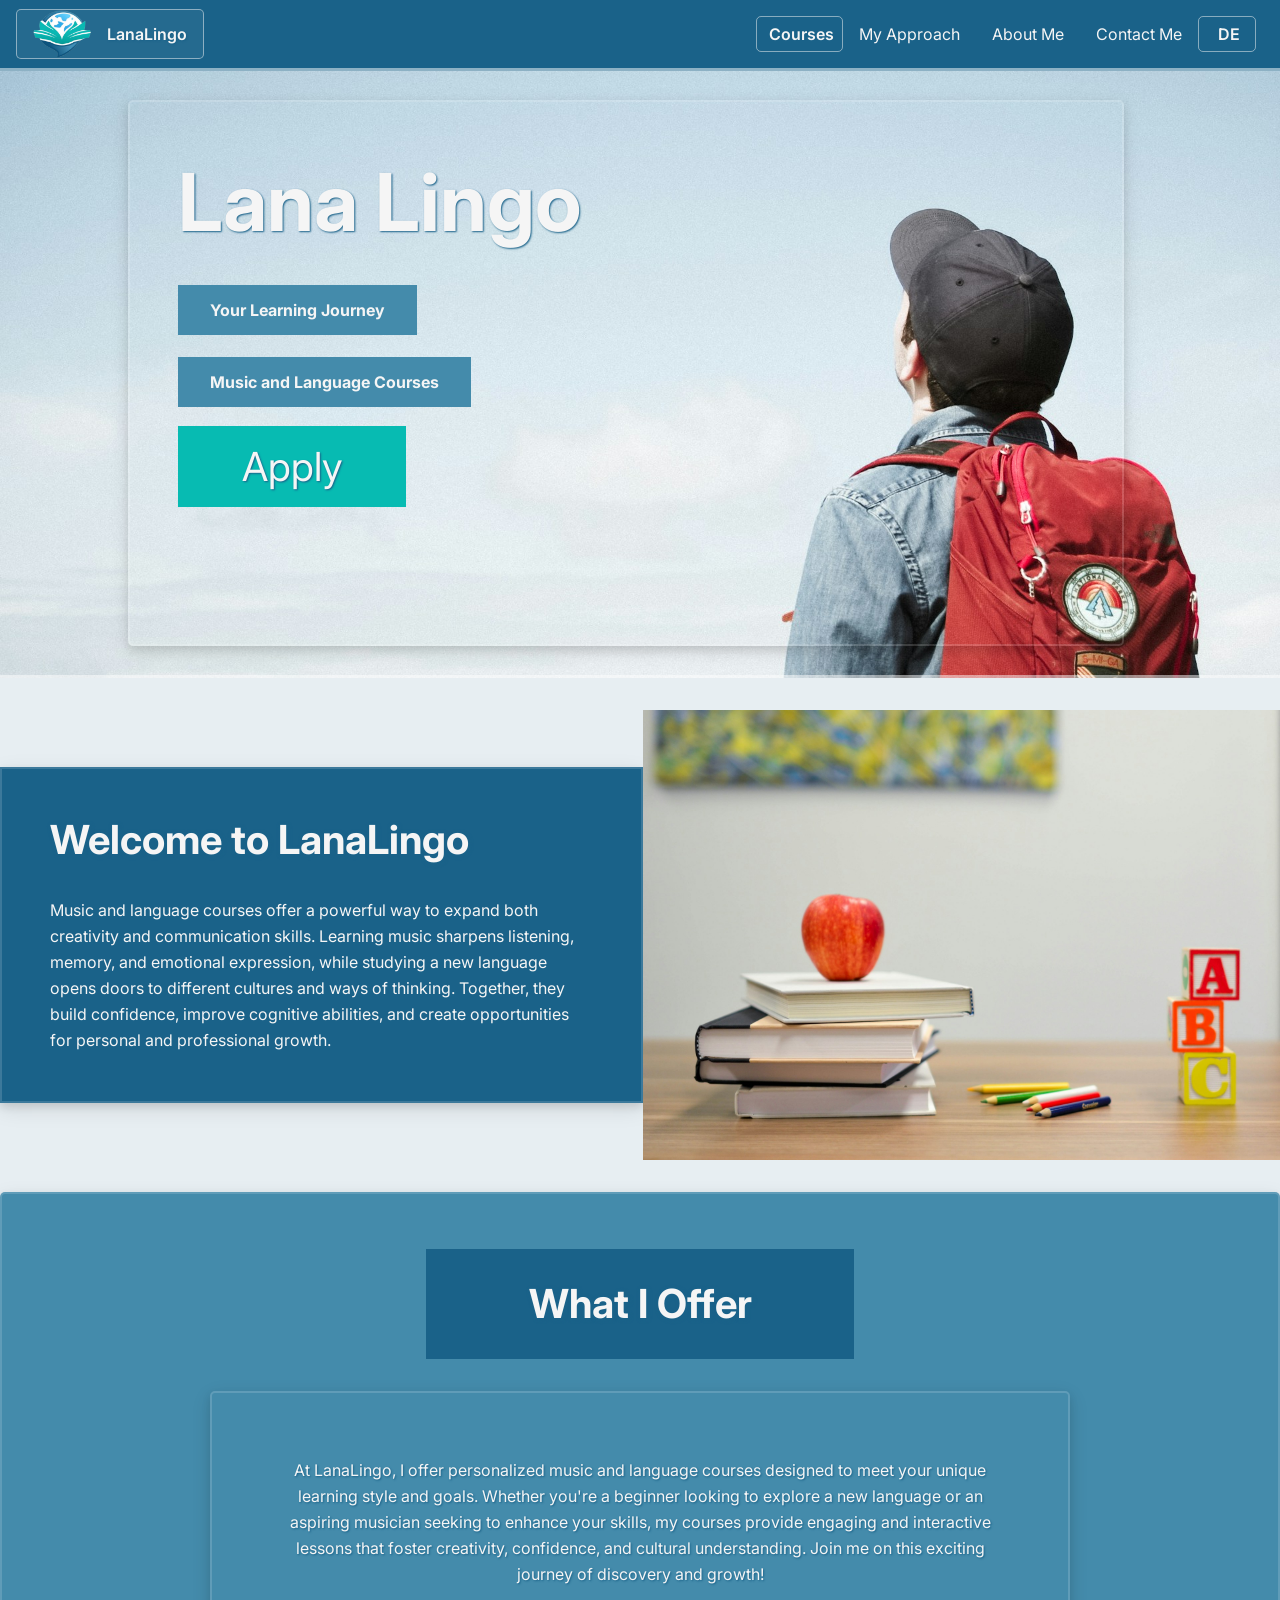
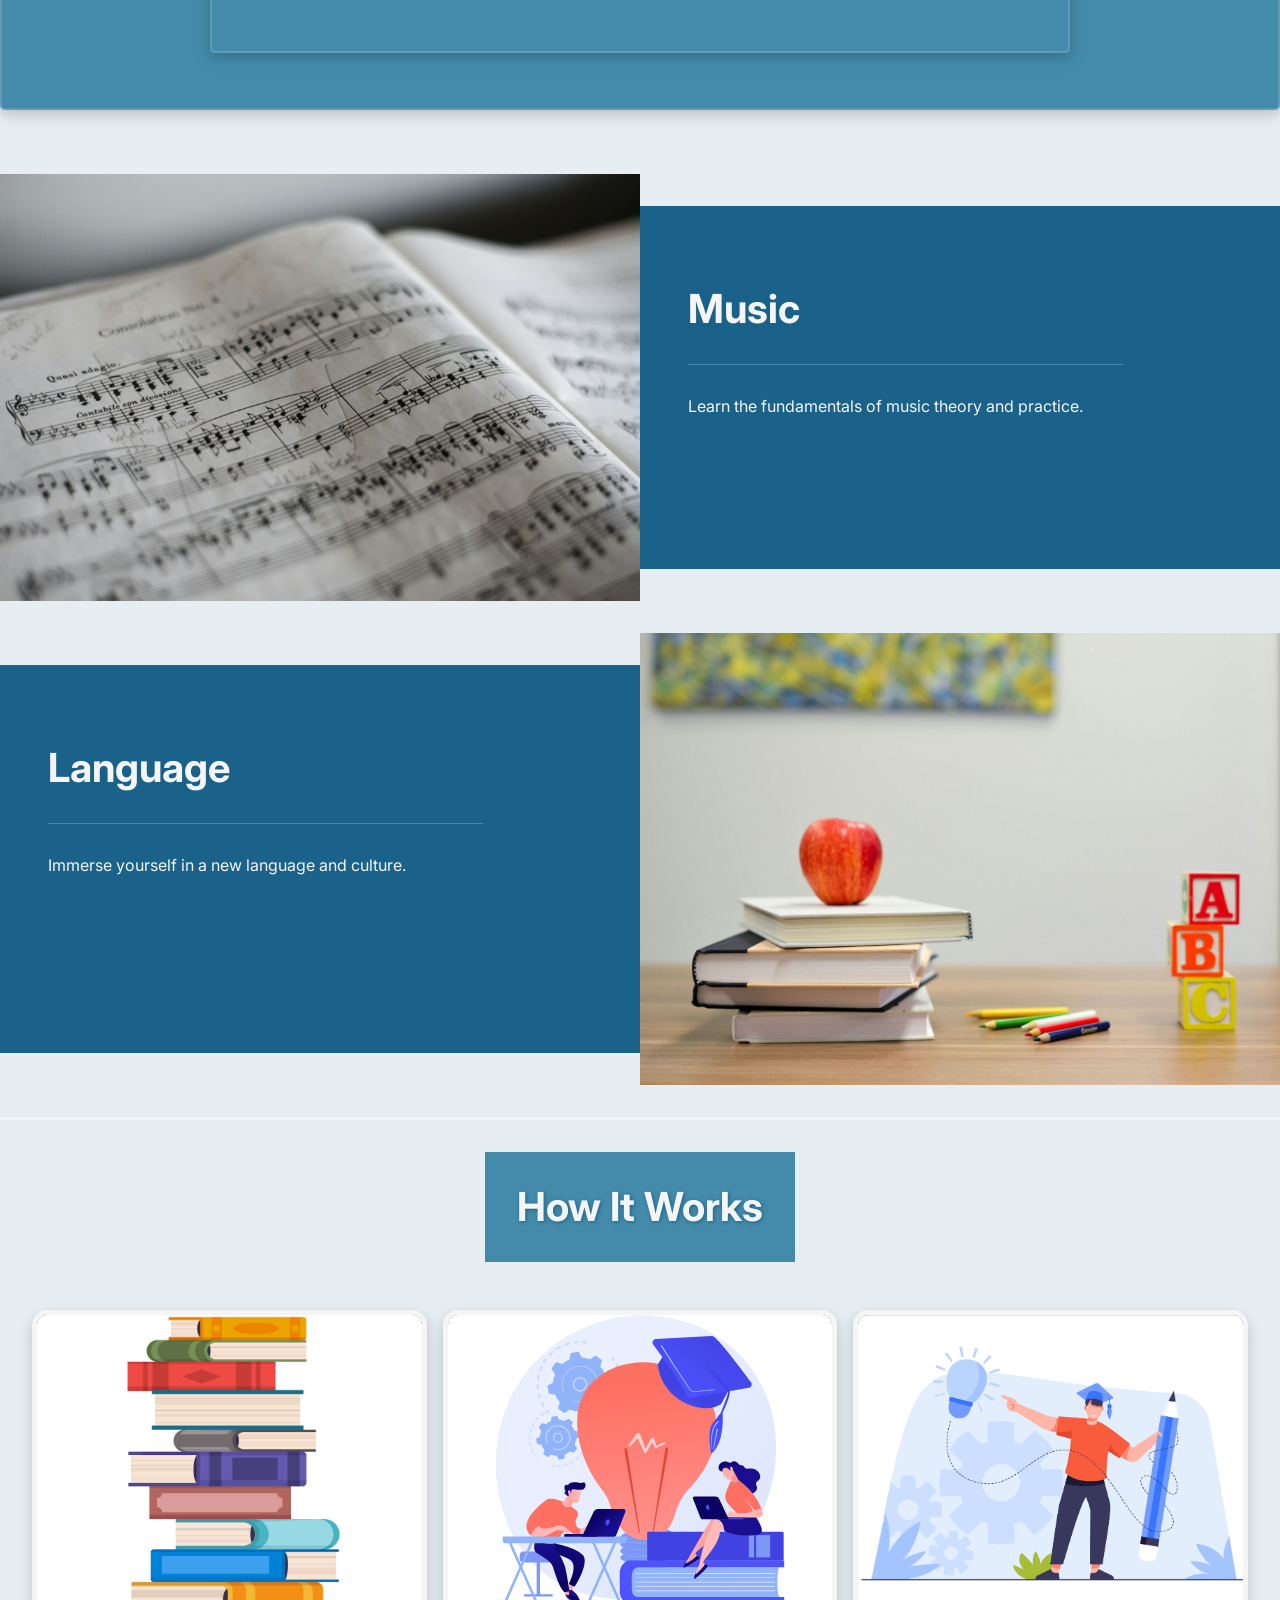
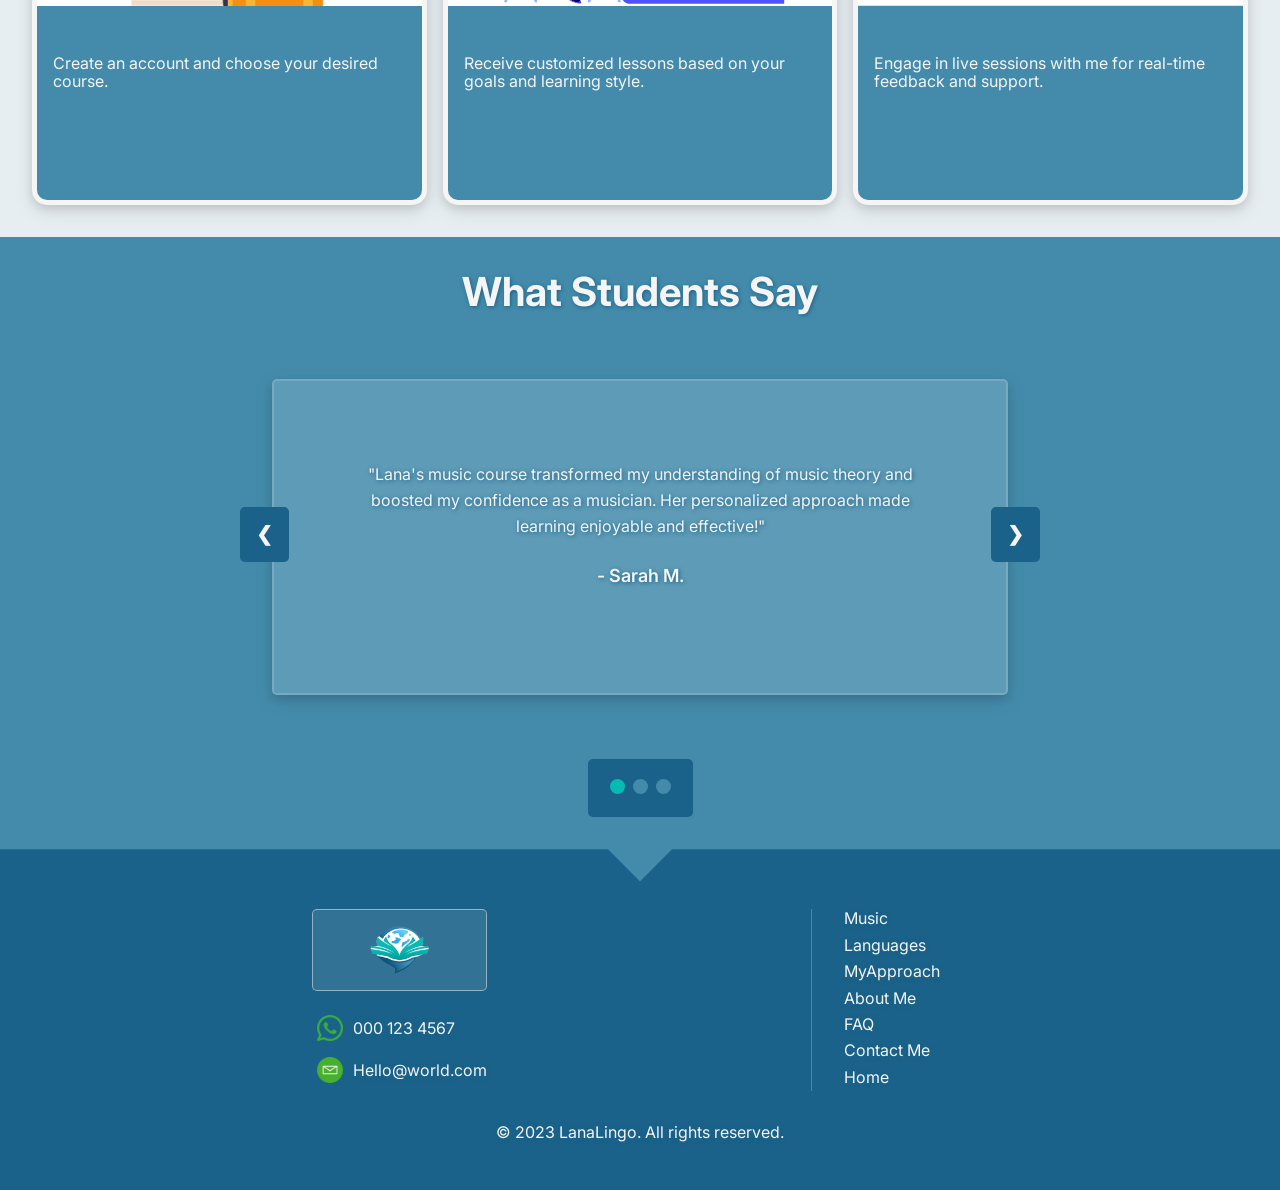
<file: index.html>
<!doctype html>
<html lang="en">
  <head>
    <meta charset="UTF-8" />
    <meta name="viewport" content="width=device-width, initial-scale=1.0" />
    <link rel="stylesheet" href="styles/mainCss.css" />
    <link rel="stylesheet" href="styles/normalize.css" />
    <link rel="preconnect" href="https://fonts.googleapis.com" />
    <link rel="preconnect" href="https://fonts.gstatic.com" crossorigin />
    <link
      href="https://fonts.googleapis.com/css2?family=Inter:ital,opsz,wght@0,14..32,100..900;1,14..32,100..900&display=swap"
      rel="stylesheet"
    />
    <title>LanaLingo</title>
  </head>
  <body>
    <div class="header">
      <div class="topNavBar">
        <div class="topNavBar__logoDiv">
          <img src="assets/LanaLingo_noBack2.png" alt="" />
          <a href="index.html">LanaLingo</a>
        </div>
        <div class="topNavBar-wrapper">
          <img src="assets/menu_icon.png" alt="" />
          <div class="topNavBar__aDiv">
            <div class="dropDown">
              <p id="topNav_courses">Courses</p>
              <div class="dropDown__items">
                <a id="topNav__coursesLanguage" href="language.html"
                  >Language</a
                >
                <a id="topNav__coursesMusic" href="music.html">Music</a>
              </div>
            </div>
            <a id="topNav__myApproach" href="myApproach.html">My Approach</a>
            <a id="topNav__aboutMe" href="aboutMe.html">About Me</a>
            <a id="topNav__FAQ" href="faq.html">FAQ</a>
            <a id="topNav__contactMe" href="contactMe.html">Contact Me</a>
            <div class="dropDown">
              <p id="currentLangName">ENG</p>
              <div class="dropDown__items">
                <button class="otherLangName">RU</button>
                <button class="otherLangName">LV</button>
                <button class="otherLangName">DE</button>
              </div>
            </div>
          </div>
        </div>
      </div>
      <div class="hero">
        <div class="cardBackground">
          <h1>Lana Lingo</h1>
          <div class="hero__h4Container">
            <h4 id="hero__h4One">Your Learning Journey</h4>
            <h4 id="hero__h4Two">Music and Language Courses</h4>
          </div>
          <a id="hero__apply" class="hero__apply" href="">Apply</a>
        </div>
      </div>
    </div>
    <div class="introduction section">
      <div class="introduction__textDiv cardBackground">
        <h2 id="introduction__h2">Welcome to LanaLingo</h2>
        <p id="introduction__p">
          Music and language courses offer a powerful way to expand both
          creativity and communication skills. Learning music sharpens
          listening, memory, and emotional expression, while studying a new
          language opens doors to different cultures and ways of thinking.
          Together, they build confidence, improve cognitive abilities, and
          create opportunities for personal and professional growth.
        </p>
      </div>
      <img src="assets/langs.jpg" alt="" />
    </div>

    <div class="offer cardBackground">
      <h2 id="offer__h2">What I Offer</h2>
      <p id="offer__p" class="cardBackground">
        At LanaLingo, I offer personalized music and language courses designed
        to meet your unique learning style and goals. Whether you're a beginner
        looking to explore a new language or an aspiring musician seeking to
        enhance your skills, my courses provide engaging and interactive lessons
        that foster creativity, confidence, and cultural understanding. Join me
        on this exciting journey of discovery and growth!
      </p>
    </div>

    <div class="musicLangCards">
      <div class="mlCards__div cardOne">
        <img src="assets/musicNotes.jpg" alt="" />
        <div class="card cardBackgroundColor">
          <h2 id="mlCards__musicH2">Music</h2>
          <p id="mlCards__musicP" class="">
            Learn the fundamentals of music theory and practice.
          </p>
        </div>
      </div>
      <div class="mlCards__div">
        <div class="card cardBackgroundColor">
          <h2 id="mlCards__languageH2">Language</h2>
          <p id="mlCards__languageP" class="">
            Immerse yourself in a new language and culture.
          </p>
        </div>
        <img src="assets/langs.jpg" alt="" />
      </div>
    </div>

    <div class="steps">
      <h2 id="steps__h2">How It Works</h2>
      <div>
        <div class="steps__cards card cardBackground">
          <img src="assets/books_small.jpg" alt="" />
          <p id="steps__cardOneP">
            Create an account and choose your desired course.
          </p>
        </div>
        <div class="steps__cards card cardBackground">
          <img src="assets/books_small1.svg" alt="" />
          <p id="steps__cardTwoP">
            Receive customized lessons based on your goals and learning style.
          </p>
        </div>
        <div class="steps__cards card cardBackground">
          <img src="assets/books_small2.jpg" alt="" />
          <p id="steps__cardThreeP">
            Engage in live sessions with me for real-time feedback and support.
          </p>
        </div>
      </div>
    </div>
    <div class="testimonials backgroundPolygonBottom">
      <h2 id="testimonial__h2">What Students Say</h2>
      <div class="slides-container">
        <div class="testimonial card cardBackground slide">
          <p>
            "Lana's music course transformed my understanding of music theory
            and boosted my confidence as a musician. Her personalized approach
            made learning enjoyable and effective!"
          </p>
          <h4>- Sarah M.</h4>
        </div>
        <div class="testimonial card cardBackground slide">
          <p>
            "The language course with Lana was amazing! I not only learned a new
            language but also gained insights into the culture. Lana's teaching
            style is engaging and supportive."
          </p>
          <h4>- John D.</h4>
        </div>

        <div class="testimonial card cardBackground slide">
          <p>
            "Lorem ipsum dolor sit amet consectetur adipisicing elit. Libero
            recusandae, eveniet, vel facere voluptas optio delectus culpa minima
            ipsa fugiat ipsam sed consectetur et distinctio.""
          </p>
          <h4>- Smith S.</h4>
        </div>

        <a class="prev" onclick="plusSlides(-1)">❮</a>
        <a class="next" onclick="plusSlides(1)">❯</a>
      </div>
      <div class="dot-container">
        <span class="dot" onclick="currentSlide(1)"></span>
        <span class="dot" onclick="currentSlide(2)"></span>
        <span class="dot" onclick="currentSlide(3)"></span>
      </div>
    </div>
    <footer class="footer">
      <div class="footer__navContainer">
        <div>
          <div class="footer__logo">
            <img src="assets/LanaLingo_noBack2.png" alt="" />
          </div>
          <div class="footer__NumEmailContainer">
            <img src="assets/whatsapp-2.png" alt="" />
            <p>000 123 4567</p>
          </div>
          <div class="footer__NumEmailContainer">
            <img src="assets/circle_14026494.png" alt="" />
            <p>Hello@world.com</p>
          </div>
        </div>
        <div class="footer__links">
          <a href="music.html">Music</a>
          <a href="language.html">Languages</a>
          <a href="myApproach.html">MyApproach</a>
          <a href="aboutMe.html">About Me</a>
          <a href="faq.html">FAQ</a>
          <a href="contactMe.html">Contact Me</a
          ><a id="footer__home" href="#">Home</a>
        </div>
      </div>
      <p>&copy; 2023 LanaLingo. All rights reserved.</p>
    </footer>
    <script src="scripts/testimonial.js"></script>
    <script src="scripts/basePush.js"></script>
    <script src="scripts/indexPush.js"></script>
    <script src="scripts/initialScript.js"></script>
  </body>
</html>
</file>
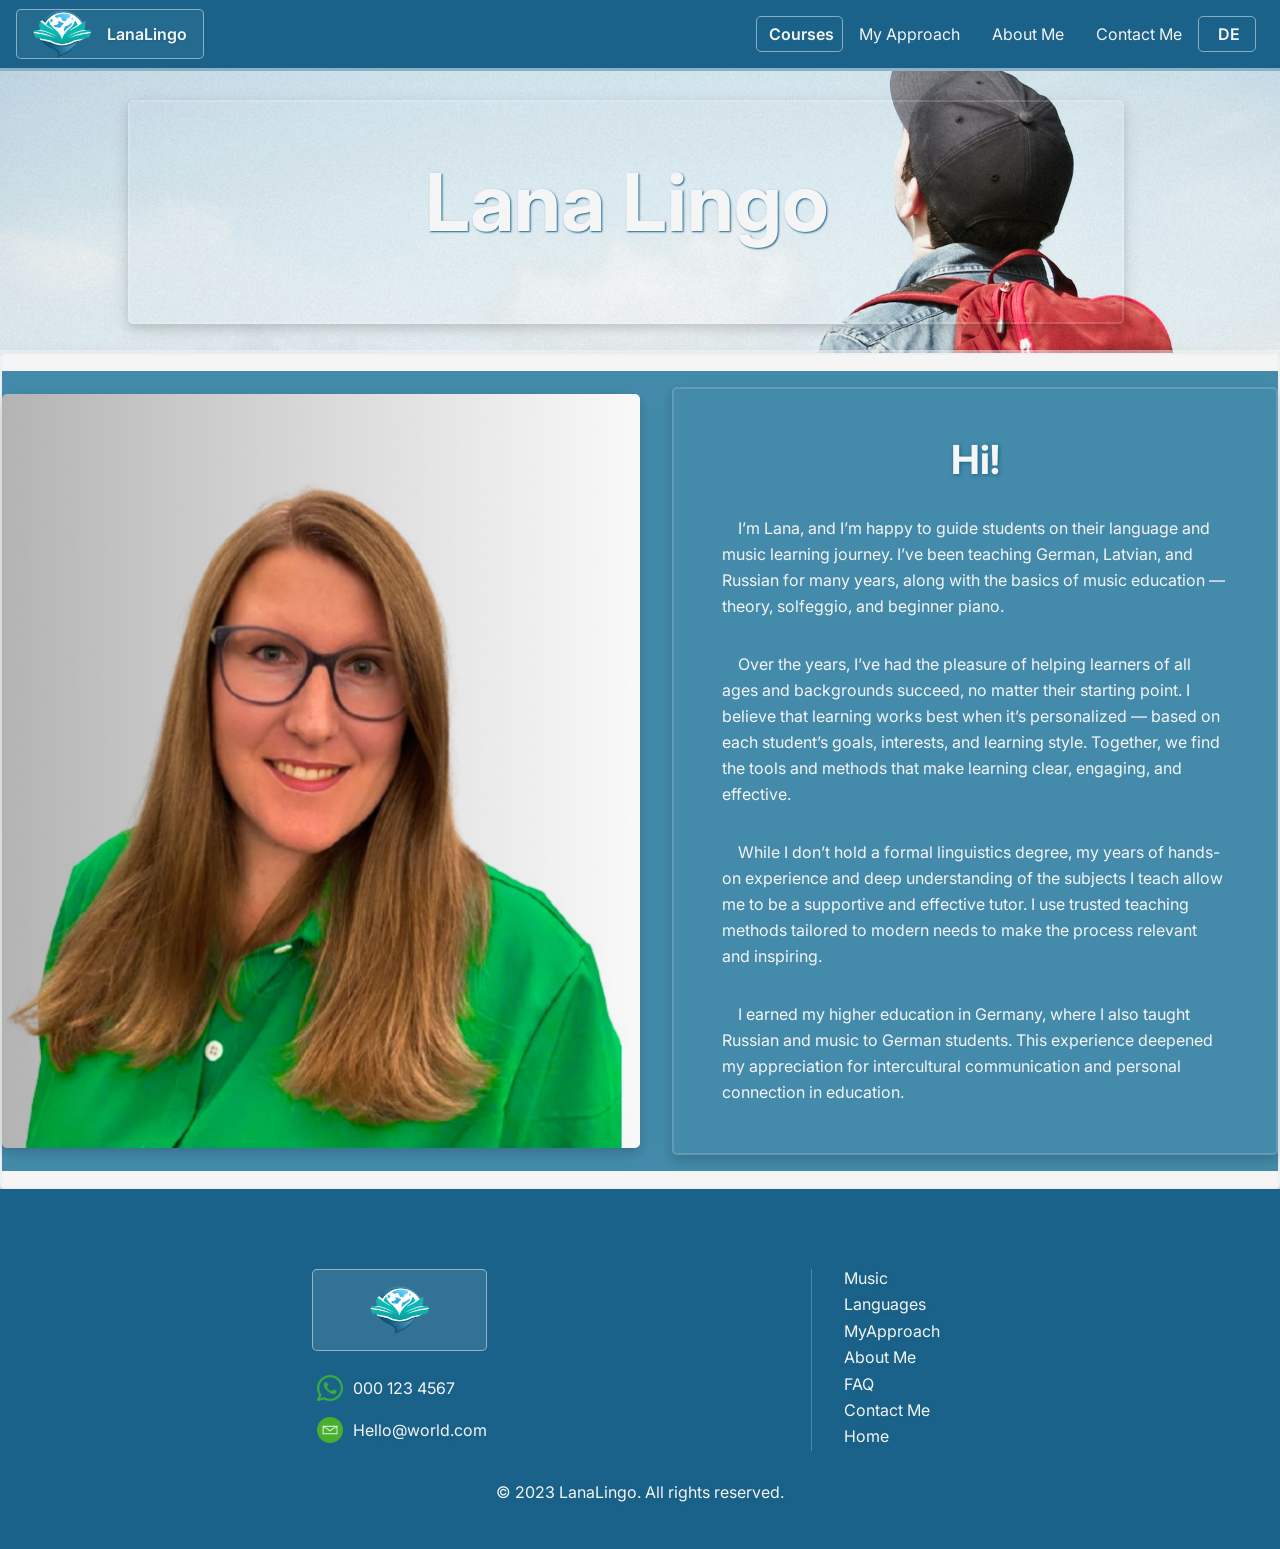
<file: aboutMe.html>
<!doctype html>
<html lang="en">
  <head>
    <meta charset="UTF-8" />
    <meta name="viewport" content="width=device-width, initial-scale=1.0" />
    <link rel="stylesheet" href="styles/mainCss.css" />
    <link rel="stylesheet" href="styles/normalize.css" />
    <link rel="preconnect" href="https://fonts.googleapis.com" />
    <link rel="preconnect" href="https://fonts.gstatic.com" crossorigin />
    <link rel="stylesheet" href="styles/otherCss.css" />
    <link
      href="https://fonts.googleapis.com/css2?family=Inter:ital,opsz,wght@0,14..32,100..900;1,14..32,100..900&display=swap"
      rel="stylesheet"
    />
    <title>LanaLingo</title>
  </head>
  <body>
    <div class="header">
      <div class="topNavBar">
        <div class="topNavBar__logoDiv">
          <img src="assets/LanaLingo_noBack2.png" alt="" />
          <a href="index.html">LanaLingo</a>
        </div>
        <div class="topNavBar-wrapper">
          <img src="assets/menu_icon.png" alt="" />
          <div class="topNavBar__aDiv">
            <div class="dropDown">
              <p id="topNav_courses">Courses</p>
              <div class="dropDown__items">
                <a id="topNav__coursesLanguage" href="language.html"
                  >Languages</a
                >
                <a id="topNav__coursesMusic" href="music.html">Music</a>
              </div>
            </div>
            <a id="topNav__myApproach" href="myApproach.html">My Approach</a>
            <a id="topNav__aboutMe" href="aboutMe.html">About Me</a>
            <a id="topNav__FAQ" href="faq.html">FAQ</a>
            <a id="topNav__contactMe" href="contactMe.html">Contact Me</a>
            <div class="dropDown">
              <p id="currentLangName">ENG</p>
              <div class="dropDown__items">
                <button class="otherLangName">RU</button>
                <button class="otherLangName">LV</button>
                <button class="otherLangName">DE</button>
              </div>
            </div>
          </div>
        </div>
      </div>
      <div class="hero">
        <div class="cardBackground">
          <h1>Lana Lingo</h1>
          <div class="hero__h4Container">
            <h4 id="hero__h4One">Your Learning Journey</h4>
            <h4 id="hero__h4Two">Music and Language Courses</h4>
          </div>
          <a id="hero__apply" class="hero__apply" href="">Apply</a>
        </div>
      </div>
    </div>
    <div class="aboutMePage cardBackground">
      <div
        class="aboutMePage__container basicContainer cardBackgroundColorLight"
      >
        <img class="cardBackground imgCard" src="assets/LanaCV.JPEG" alt="" />
        <div class="card cardBackground">
          <h2 id="aboutMePage__H2">HI!</h2>
          <p id="aboutMePage__P1">
            I’m Lana, and I’m happy to guide students on their language and
            music learning journey. I’ve been teaching German, Latvian, and
            Russian for many years, along with the basics of music education —
            theory, solfeggio, and beginner piano.
          </p>
          <p id="aboutMePage__P2">
            Over the years, I’ve had the pleasure of helping learners of all
            ages and backgrounds succeed, no matter their starting point. I
            believe that learning works best when it’s personalized — based on
            each student’s goals, interests, and learning style. Together, we
            find the tools and methods that make learning clear, engaging, and
            effective.
          </p>
          <p id="aboutMePage__P3">
            While I don’t hold a formal linguistics degree, my years of hands-on
            experience and deep understanding of the subjects I teach allow me
            to be a supportive and effective tutor. I use trusted teaching
            methods tailored to modern needs to make the process relevant and
            inspiring.
          </p>
          <p id="aboutMePage__P4">
            I earned my higher education in Germany, where I also taught Russian
            and music to German students. This experience deepened my
            appreciation for intercultural communication and personal connection
            in education.
          </p>
        </div>
      </div>
    </div>
    <footer class="footer">
      <div class="footer__navContainer">
        <div>
          <div class="footer__logo">
            <img src="assets/LanaLingo_noBack2.png" alt="" />
          </div>
          <div class="footer__NumEmailContainer">
            <img src="assets/whatsapp-2.png" alt="" />
            <p>000 123 4567</p>
          </div>
          <div class="footer__NumEmailContainer">
            <img src="assets/circle_14026494.png" alt="" />
            <p>Hello@world.com</p>
          </div>
        </div>
        <div class="footer__links">
          <a href="music.html">Music</a>
          <a href="language.html">Languages</a>
          <a href="myApproach.html">MyApproach</a>
          <a href="aboutMe.html">About Me</a>
          <a href="faq.html">FAQ</a>
          <a href="contactMe.html">Contact Me</a
          ><a id="footer__home" href="">Home</a>
        </div>
      </div>
      <p>&copy; 2023 LanaLingo. All rights reserved.</p>
    </footer>
    <script src="scripts/basePush.js"></script>
    <script src="scripts/aboutMePush.js"></script>
    <script src="scripts/initialScript.js"></script>
  </body>
</html>
</file>
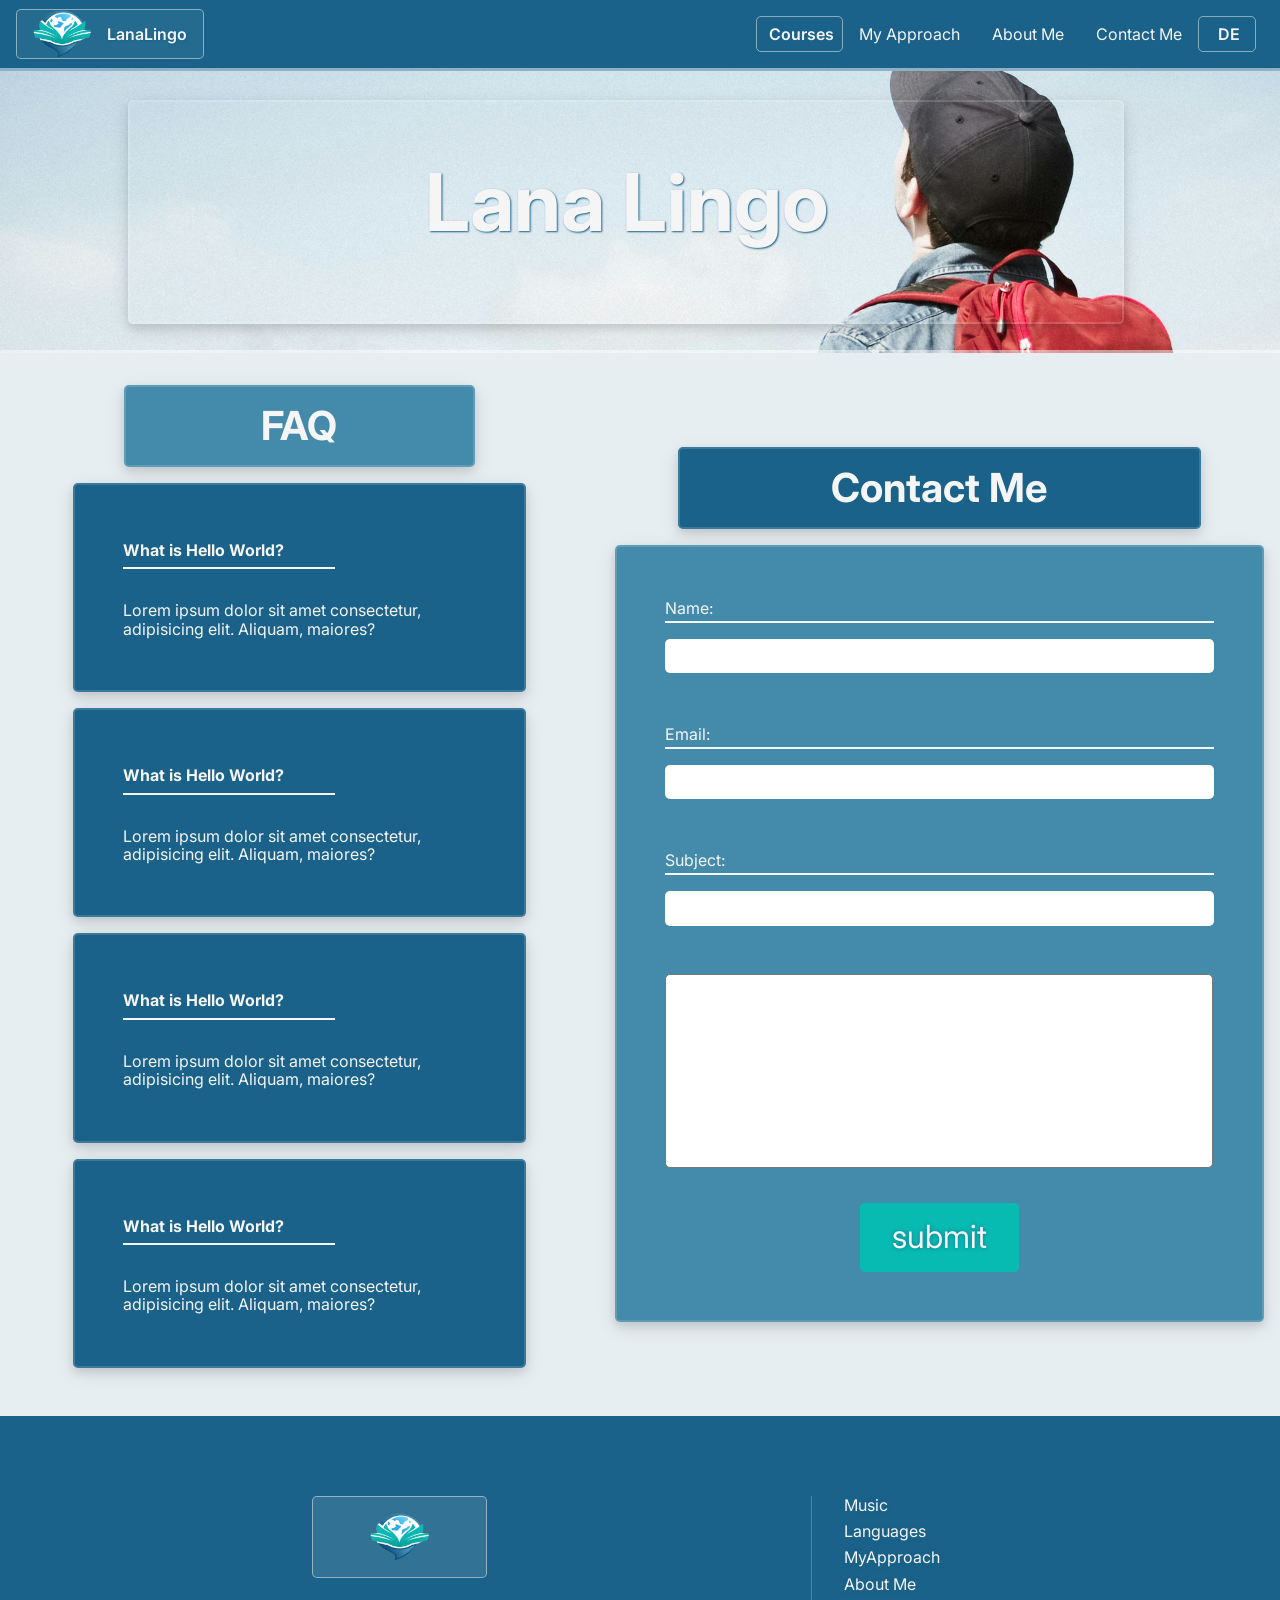
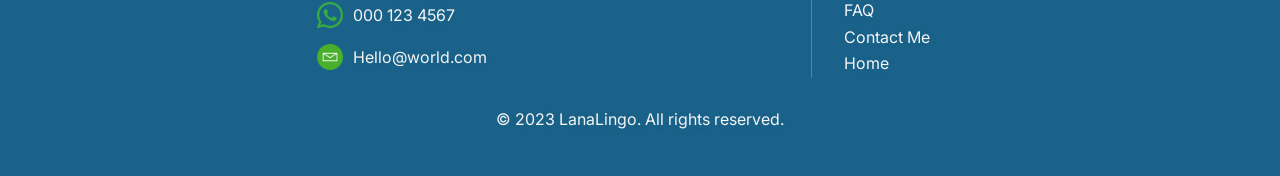
<file: contactMe.html>
<!doctype html>
<html lang="en">
  <head>
    <meta charset="UTF-8" />
    <meta name="viewport" content="width=device-width, initial-scale=1.0" />
    <link rel="stylesheet" href="styles/mainCss.css" />
    <link rel="stylesheet" href="styles/normalize.css" />
    <link rel="preconnect" href="https://fonts.googleapis.com" />
    <link rel="preconnect" href="https://fonts.gstatic.com" crossorigin />
    <link rel="stylesheet" href="styles/otherCss.css" />
    <link
      href="https://fonts.googleapis.com/css2?family=Inter:ital,opsz,wght@0,14..32,100..900;1,14..32,100..900&display=swap"
      rel="stylesheet"
    />
    <title>LanaLingo</title>
  </head>
  <body>
    <div class="header">
      <div class="topNavBar">
        <div class="topNavBar__logoDiv">
          <img src="assets/LanaLingo_noBack2.png" alt="" />
          <a href="index.html">LanaLingo</a>
        </div>
        <div class="topNavBar-wrapper">
          <img src="assets/menu_icon.png" alt="" />
          <div class="topNavBar__aDiv">
            <div class="dropDown">
              <p id="topNav_courses">Courses</p>
              <div class="dropDown__items">
                <a id="topNav__coursesLanguage" href="language.html"
                  >Languages</a
                >
                <a id="topNav__coursesMusic" href="music.html">Music</a>
              </div>
            </div>
            <a id="topNav__myApproach" href="myApproach.html">My Approach</a>
            <a id="topNav__aboutMe" href="aboutMe.html">About Me</a>
            <a id="topNav__FAQ" href="faq.html">FAQ</a>
            <a id="topNav__contactMe" href="contactMe.html">Contact Me</a>
            <div class="dropDown">
              <p id="currentLangName">ENG</p>
              <div class="dropDown__items">
                <button class="otherLangName">RU</button>
                <button class="otherLangName">LV</button>
                <button class="otherLangName">DE</button>
              </div>
            </div>
          </div>
        </div>
      </div>
      <div class="hero">
        <div class="cardBackground">
          <h1>Lana Lingo</h1>
          <div class="hero__h4Container">
            <h4 id="hero__h4One">Your Learning Journey</h4>
            <h4 id="hero__h4Two">Music and Language Courses</h4>
          </div>
          <a id="hero__apply" class="hero__apply" href="">Apply</a>
        </div>
      </div>
    </div>
    <div class="contactMePage">
      <div class="contactMePage__Faq">
        <h2 class="card cardBackground cardBackgroundColorLight">FAQ</h2>
        <div class="contactMePage__FaqContainer">
          <div
            class="card cardBackground cardBackgroundColor contactMePageCard"
          >
            <h4>What is Hello World?</h4>
            <p>
              Lorem ipsum dolor sit amet consectetur, adipisicing elit. Aliquam,
              maiores?
            </p>
          </div>
          <div
            class="card cardBackground cardBackgroundColor contactMePageCard"
          >
            <h4>What is Hello World?</h4>
            <p>
              Lorem ipsum dolor sit amet consectetur, adipisicing elit. Aliquam,
              maiores?
            </p>
          </div>
          <div
            class="card cardBackground cardBackgroundColor contactMePageCard"
          >
            <h4>What is Hello World?</h4>
            <p>
              Lorem ipsum dolor sit amet consectetur, adipisicing elit. Aliquam,
              maiores?
            </p>
          </div>
          <div
            class="card cardBackground cardBackgroundColor contactMePageCard"
          >
            <h4>What is Hello World?</h4>
            <p>
              Lorem ipsum dolor sit amet consectetur, adipisicing elit. Aliquam,
              maiores?
            </p>
          </div>
        </div>
      </div>
      <div class="contactMePage__contactForm">
        <h2 class="card cardBackground cardBackgroundColor">Contact Me</h2>
        <form class="card cardBackground cardBackgroundColorLight" action="">
          <div class="contactMePage__FormInnerDiv">
            <label for="name">Name: </label><input type="text" id="name" />
          </div>
          <div class="contactMePage__FormInnerDiv">
            <label for="email">Email: </label><input type="text" id="email" />
          </div>
          <div class="contactMePage__FormInnerDiv">
            <label for="subject">Subject:</label>
            <input type="text" id="subject" />
          </div>
          <div class="contactMePage__FormTextArea">
            <textarea
              class="contactMePage__FormTextArea"
              name=""
              cols="30"
              rows="10"
            ></textarea>
          </div>
          <button class="contactMePage__button">Submit</button>
        </form>
      </div>
    </div>
    <footer class="footer">
      <div class="footer__navContainer">
        <div>
          <div class="footer__logo">
            <img src="assets/LanaLingo_noBack2.png" alt="" />
          </div>
          <div class="footer__NumEmailContainer">
            <img src="assets/whatsapp-2.png" alt="" />
            <p>000 123 4567</p>
          </div>
          <div class="footer__NumEmailContainer">
            <img src="assets/circle_14026494.png" alt="" />
            <p>Hello@world.com</p>
          </div>
        </div>
        <div class="footer__links">
          <a href="music.html">Music</a>
          <a href="language.html">Languages</a>
          <a href="myApproach.html">MyApproach</a>
          <a href="aboutMe.html">About Me</a>
          <a href="faq.html">FAQ</a>
          <a href="contactMe.html">Contact Me</a
          ><a id="footer__home" href="">Home</a>
        </div>
      </div>
      <p>&copy; 2023 LanaLingo. All rights reserved.</p>
    </footer>
    <script src="scripts/basePush.js"></script>
    <script src="scripts/contactMePush.js"></script>
    <script src="scripts/initialScript.js"></script>
  </body>
</html>
</file>
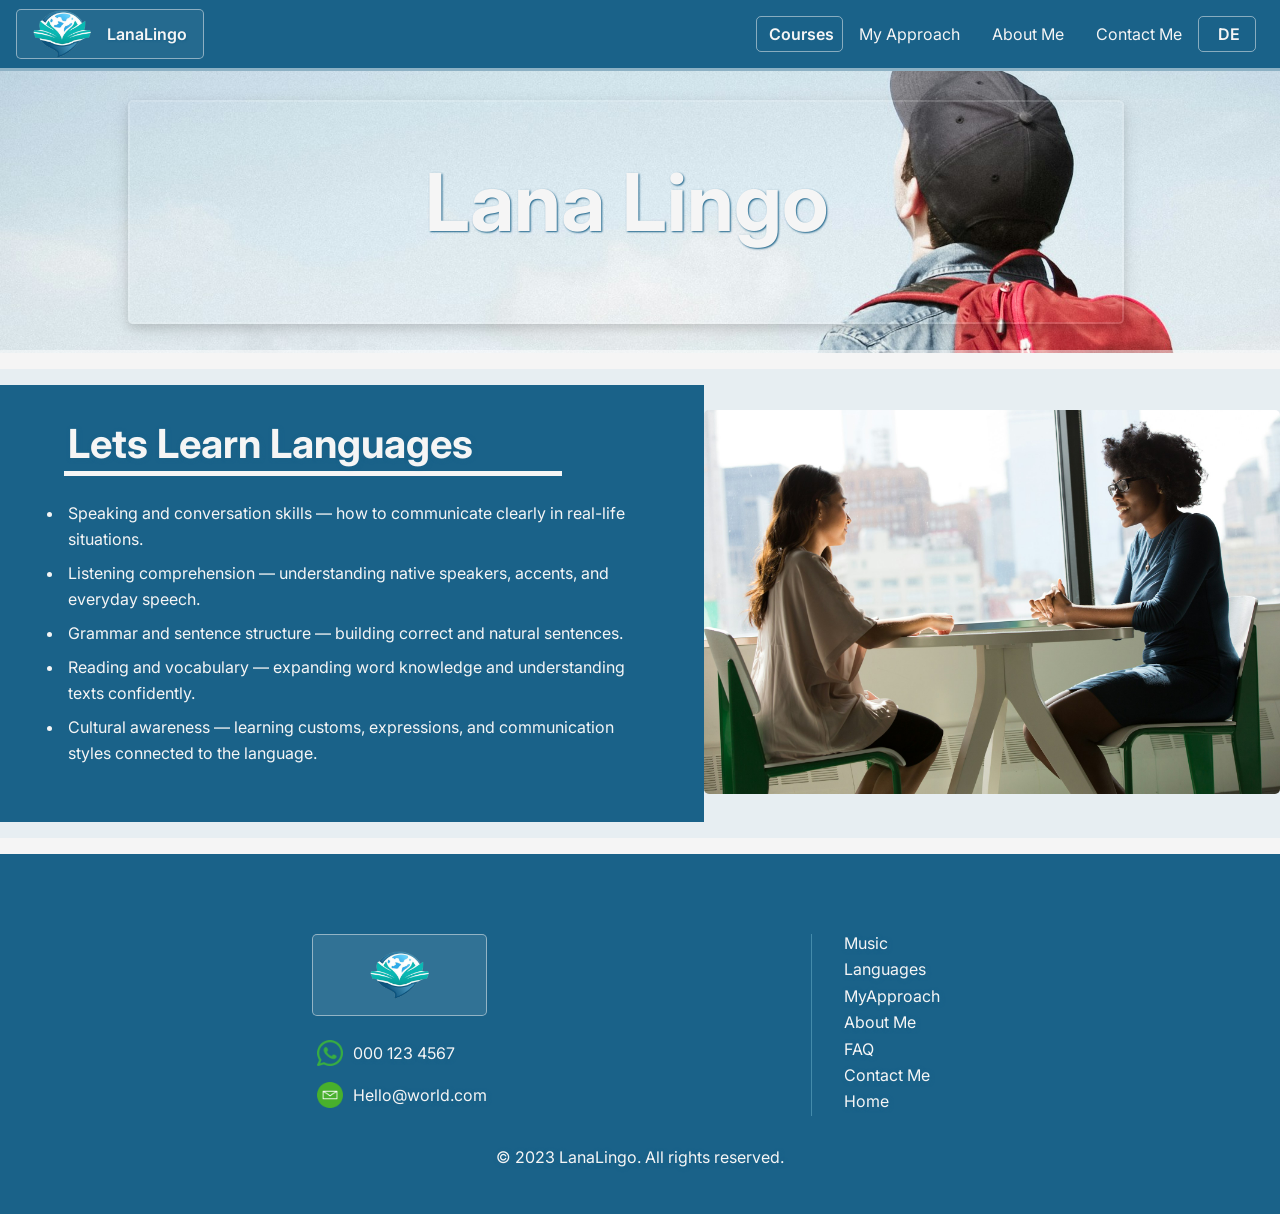
<file: language.html>
<!doctype html>
<html lang="en">
  <head>
    <meta charset="UTF-8" />
    <meta name="viewport" content="width=device-width, initial-scale=1.0" />
    <link rel="stylesheet" href="styles/mainCss.css" />
    <link rel="stylesheet" href="styles/normalize.css" />
    <link rel="preconnect" href="https://fonts.googleapis.com" />
    <link rel="preconnect" href="https://fonts.gstatic.com" crossorigin />
    <link rel="stylesheet" href="styles/otherCss.css" />
    <link
      href="https://fonts.googleapis.com/css2?family=Inter:ital,opsz,wght@0,14..32,100..900;1,14..32,100..900&display=swap"
      rel="stylesheet"
    />
    <title>LanaLingo</title>
  </head>
  <body>
    <div class="header">
      <div class="topNavBar">
        <div class="topNavBar__logoDiv">
          <img src="assets/LanaLingo_noBack2.png" alt="" />
          <a href="index.html">LanaLingo</a>
        </div>
        <div class="topNavBar-wrapper">
          <img src="assets/menu_icon.png" alt="" />
          <div class="topNavBar__aDiv">
            <div class="dropDown">
              <p id="topNav_courses">Courses</p>
              <div class="dropDown__items">
                <a id="topNav__coursesLanguage" href="language.html"
                  >Languages</a
                >
                <a id="topNav__coursesMusic" href="music.html">Music</a>
              </div>
            </div>
            <a id="topNav__myApproach" href="myApproach.html">My Approach</a>
            <a id="topNav__aboutMe" href="aboutMe.html">About Me</a>
            <a id="topNav__FAQ" href="faq.html">FAQ</a>
            <a id="topNav__contactMe" href="contactMe.html">Contact Me</a>
            <div class="dropDown">
              <p id="currentLangName">ENG</p>
              <div class="dropDown__items">
                <button class="otherLangName">RU</button>
                <button class="otherLangName">LV</button>
                <button class="otherLangName">DE</button>
              </div>
            </div>
          </div>
        </div>
      </div>
      <div class="hero">
        <div class="cardBackground">
          <h1>Lana Lingo</h1>
          <div class="hero__h4Container">
            <h4 id="hero__h4One">Your Learning Journey</h4>
            <h4 id="hero__h4Two">Music and Language Courses</h4>
          </div>
          <a id="hero__apply" class="hero__apply" href="">Apply</a>
        </div>
      </div>
    </div>
    <div class="languagePage">
      <div class="languagePageContainer basicContainer">
        <div class="languagePageContainer__text cardBackgroundColor">
          <h2>Lets Learn Languages</h2>
          <ul>
            <li>
              Speaking and conversation skills — how to communicate clearly in
              real-life situations.
            </li>
            <li>
              Listening comprehension — understanding native speakers, accents,
              and everyday speech.
            </li>
            <li>
              Grammar and sentence structure — building correct and natural
              sentences.
            </li>
            <li>
              Reading and vocabulary — expanding word knowledge and
              understanding texts confidently.
            </li>
            <li>
              Cultural awareness — learning customs, expressions, and
              communication styles connected to the language.
            </li>
          </ul>
        </div>
        <div><img class="imgCard" src="assets/conversasion.jpg" alt="" /></div>
      </div>
    </div>
    <footer class="footer">
      <div class="footer__navContainer">
        <div>
          <div class="footer__logo">
            <img src="assets/LanaLingo_noBack2.png" alt="" />
          </div>
          <div class="footer__NumEmailContainer">
            <img src="assets/whatsapp-2.png" alt="" />
            <p>000 123 4567</p>
          </div>
          <div class="footer__NumEmailContainer">
            <img src="assets/circle_14026494.png" alt="" />
            <p>Hello@world.com</p>
          </div>
        </div>
        <div class="footer__links">
          <a href="music.html">Music</a>
          <a href="language.html">Languages</a>
          <a href="myApproach.html">MyApproach</a>
          <a href="aboutMe.html">About Me</a>
          <a href="faq.html">FAQ</a>
          <a href="contactMe.html">Contact Me</a
          ><a id="footer__home" href="">Home</a>
        </div>
      </div>
      <p>&copy; 2023 LanaLingo. All rights reserved.</p>
    </footer>
    <script src="scripts/basePush.js"></script>
    <script src="scripts/languagePush.js"></script>
    <script src="scripts/initialScript.js"></script>
  </body>
</html>
</file>
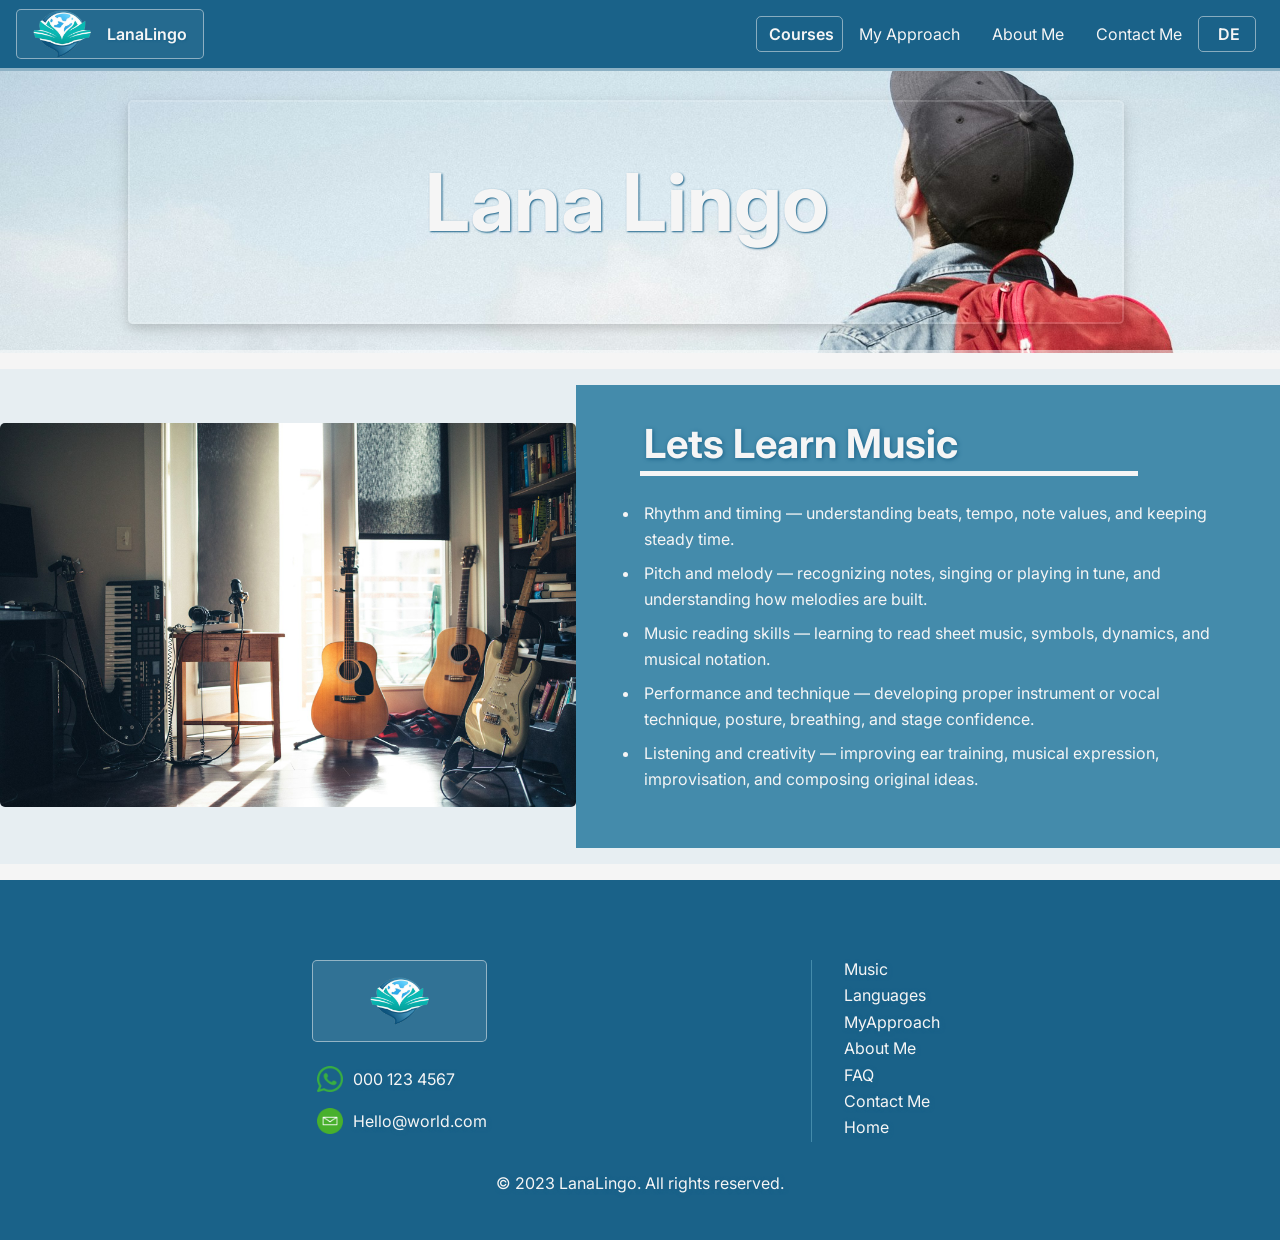
<file: music.html>
<!doctype html>
<html lang="en">
  <head>
    <meta charset="UTF-8" />
    <meta name="viewport" content="width=device-width, initial-scale=1.0" />
    <link rel="stylesheet" href="styles/mainCss.css" />
    <link rel="stylesheet" href="styles/normalize.css" />
    <link rel="preconnect" href="https://fonts.googleapis.com" />
    <link rel="preconnect" href="https://fonts.gstatic.com" crossorigin />
    <link rel="stylesheet" href="styles/otherCss.css" />
    <link
      href="https://fonts.googleapis.com/css2?family=Inter:ital,opsz,wght@0,14..32,100..900;1,14..32,100..900&display=swap"
      rel="stylesheet"
    />
    <title>LanaLingo</title>
  </head>
  <body>
    <div class="header">
      <div class="topNavBar">
        <div class="topNavBar__logoDiv">
          <img src="assets/LanaLingo_noBack2.png" alt="" />
          <a href="index.html">LanaLingo</a>
        </div>
        <div class="topNavBar-wrapper">
          <img src="assets/menu_icon.png" alt="" />
          <div class="topNavBar__aDiv">
            <div class="dropDown">
              <p id="topNav_courses">Courses</p>
              <div class="dropDown__items">
                <a id="topNav__coursesLanguage" href="language.html"
                  >Languages</a
                >
                <a id="topNav__coursesMusic" href="music.html">Music</a>
              </div>
            </div>
            <a id="topNav__myApproach" href="myApproach.html">My Approach</a>
            <a id="topNav__aboutMe" href="aboutMe.html">About Me</a>
            <a id="topNav__FAQ" href="faq.html">FAQ</a>
            <a id="topNav__contactMe" href="contactMe.html">Contact Me</a>
            <div class="dropDown">
              <p id="currentLangName">ENG</p>
              <div class="dropDown__items">
                <button class="otherLangName">RU</button>
                <button class="otherLangName">LV</button>
                <button class="otherLangName">DE</button>
              </div>
            </div>
          </div>
        </div>
      </div>
      <div class="hero">
        <div class="cardBackground">
          <h1>Lana Lingo</h1>
          <div class="hero__h4Container">
            <h4 id="hero__h4One">Your Learning Journey</h4>
            <h4 id="hero__h4Two">Music and Language Courses</h4>
          </div>
          <a id="hero__apply" class="hero__apply" href="">Apply</a>
        </div>
      </div>
    </div>
    <div class="musicPage">
      <div class="musicPageContaner basicContainer">
        <div class="musicPageContaner__imgContainer">
          <img class="imgCard" src="assets/music_guitars.jpg" alt="" />
        </div>
        <div class="musicPageContaner__text cardBackgroundColorLight">
          <h2>Lets Learn Music</h2>
          <ul>
            <li>
              Rhythm and timing — understanding beats, tempo, note values, and
              keeping steady time.
            </li>
            <li>
              Pitch and melody — recognizing notes, singing or playing in tune,
              and understanding how melodies are built.
            </li>
            <li>
              Music reading skills — learning to read sheet music, symbols,
              dynamics, and musical notation.
            </li>
            <li>
              Performance and technique — developing proper instrument or vocal
              technique, posture, breathing, and stage confidence.
            </li>
            <li>
              Listening and creativity — improving ear training, musical
              expression, improvisation, and composing original ideas.
            </li>
          </ul>
        </div>
      </div>
    </div>
    <footer class="footer">
      <div class="footer__navContainer">
        <div>
          <div class="footer__logo">
            <img src="assets/LanaLingo_noBack2.png" alt="" />
          </div>
          <div class="footer__NumEmailContainer">
            <img src="assets/whatsapp-2.png" alt="" />
            <p>000 123 4567</p>
          </div>
          <div class="footer__NumEmailContainer">
            <img src="assets/circle_14026494.png" alt="" />
            <p>Hello@world.com</p>
          </div>
        </div>
        <div class="footer__links">
          <a href="music.html">Music</a>
          <a href="language.html">Languages</a>
          <a href="myApproach.html">MyApproach</a>
          <a href="aboutMe.html">About Me</a>
          <a href="faq.html">FAQ</a>
          <a href="contactMe.html">Contact Me</a
          ><a id="footer__home" href="">Home</a>
        </div>
      </div>
      <p>&copy; 2023 LanaLingo. All rights reserved.</p>
    </footer>
    <script src="scripts/basePush.js"></script>
    <script src="scripts/musicPush.js"></script>
    <script src="scripts/initialScript.js"></script>
  </body>
</html>
</file>
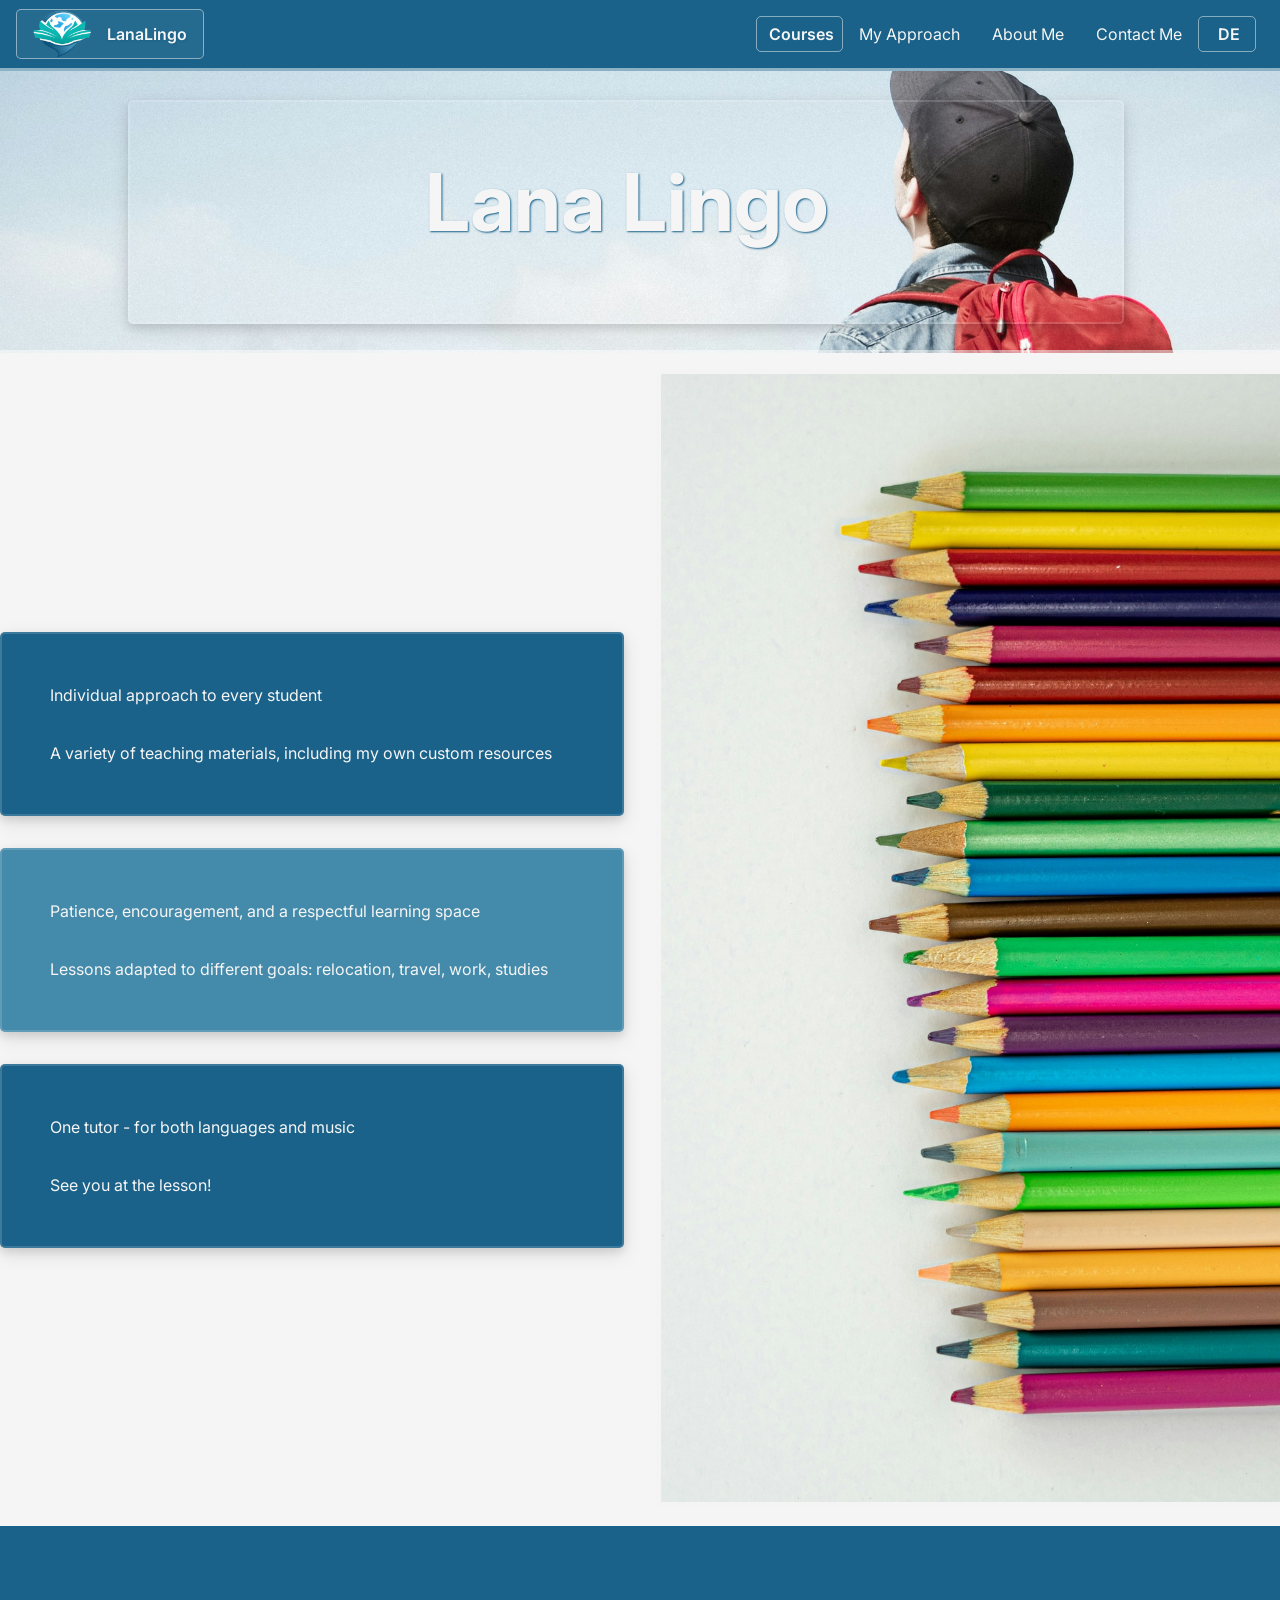
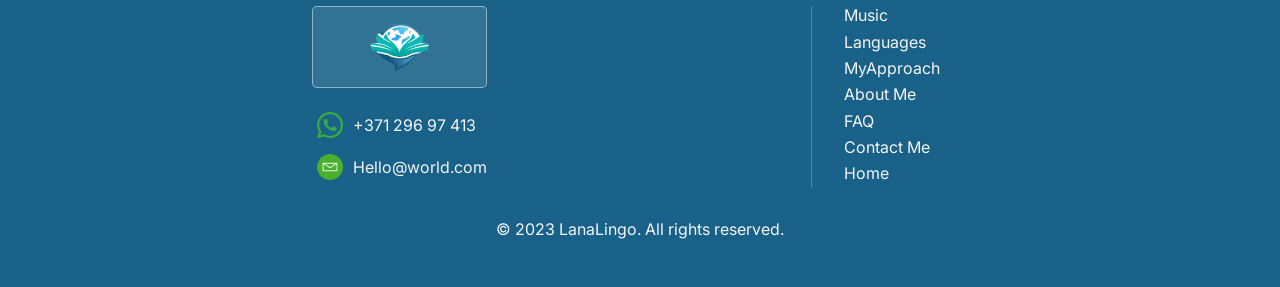
<file: myApproach.html>
<!doctype html>
<html lang="en">
  <head>
    <meta charset="UTF-8" />
    <meta name="viewport" content="width=device-width, initial-scale=1.0" />
    <link rel="stylesheet" href="styles/mainCss.css" />
    <link rel="stylesheet" href="styles/normalize.css" />
    <link rel="preconnect" href="https://fonts.googleapis.com" />
    <link rel="preconnect" href="https://fonts.gstatic.com" crossorigin />
    <link rel="stylesheet" href="styles/otherCss.css" />
    <link
      href="https://fonts.googleapis.com/css2?family=Inter:ital,opsz,wght@0,14..32,100..900;1,14..32,100..900&display=swap"
      rel="stylesheet"
    />
    <title>LanaLingo</title>
  </head>
  <body>
    <div class="header">
      <div class="topNavBar">
        <div class="topNavBar__logoDiv">
          <img src="assets/LanaLingo_noBack2.png" alt="" />
          <a href="index.html">LanaLingo</a>
        </div>
        <div class="topNavBar-wrapper">
          <img src="assets/menu_icon.png" alt="" />
          <div class="topNavBar__aDiv">
            <div class="dropDown">
              <p id="topNav_courses">Courses</p>
              <div class="dropDown__items">
                <a id="topNav__coursesLanguage" href="language.html"
                  >Languages</a
                >
                <a id="topNav__coursesMusic" href="music.html">Music</a>
              </div>
            </div>
            <a id="topNav__myApproach" href="myApproach.html">My Approach</a>
            <a id="topNav__aboutMe" href="aboutMe.html">About Me</a>
            <a id="topNav__FAQ" href="faq.html">FAQ</a>
            <a id="topNav__contactMe" href="contactMe.html">Contact Me</a>
            <div class="dropDown">
              <p id="currentLangName">ENG</p>
              <div class="dropDown__items">
                <button class="otherLangName">RU</button>
                <button class="otherLangName">LV</button>
                <button class="otherLangName">DE</button>
              </div>
            </div>
          </div>
        </div>
      </div>
      <div class="hero">
        <div class="cardBackground">
          <h1>Lana Lingo</h1>
          <div class="hero__h4Container">
            <h4 id="hero__h4One">Your Learning Journey</h4>
            <h4 id="hero__h4Two">Music and Language Courses</h4>
          </div>
          <a id="hero__apply" class="hero__apply" href="">Apply</a>
        </div>
      </div>
    </div>
    <div class="myApproachPage">
      <div class="myApproachPageContainer basicContainer">
        <div class="myApproachPage__cardContainer">
          <div class="card cardBackground cardBackgroundColor">
            <p>Individual approach to every student</p>
            <p>
              A variety of teaching materials, including my own custom resources
            </p>
          </div>
          <div class="card cardBackground cardBackgroundColorLight">
            <p>Patience, encouragement, and a respectful learning space</p>
            <p>
              Lessons adapted to different goals: relocation, travel, work,
              studies
            </p>
          </div>
          <div class="card cardBackground cardBackgroundColor">
            <p>One tutor - for both languages and music</p>
            <p>See you at the lesson!</p>
          </div>
        </div>
        <div class="myApproachPage__imgContainer">
          <img class="imgCard" src="assets/pencils.jpg" alt="" />
        </div>
      </div>
    </div>
    <footer class="footer">
      <div class="footer__navContainer">
        <div>
          <div class="footer__logo">
            <img src="assets/LanaLingo_noBack2.png" alt="" />
          </div>
          <div class="footer__NumEmailContainer">
            <img src="assets/whatsapp-2.png" alt="" />
            <p>+371 296 97 413</p>
          </div>
          <div class="footer__NumEmailContainer">
            <img src="assets/circle_14026494.png" alt="" />
            <p>Hello@world.com</p>
          </div>
        </div>
        <div class="footer__links">
          <a href="music.html">Music</a>
          <a href="language.html">Languages</a>
          <a href="myApproach.html">MyApproach</a>
          <a href="aboutMe.html">About Me</a>
          <a href="faq.html">FAQ</a>
          <a href="contactMe.html">Contact Me</a
          ><a id="footer__home" href="index.html">Home</a>
        </div>
      </div>
      <p>&copy; 2023 LanaLingo. All rights reserved.</p>
    </footer>
    <script src="scripts/basePush.js"></script>
    <script src="scripts/myApproachPush.js"></script>
    <script src="scripts/initialScript.js"></script>
  </body>
</html>
</file>
<file: styles/mainCss.css>
html {
    box-sizing: border-box;
}

body {
    font-family: Inter, Arial, Helvetica, sans-serif;
    background-color: rgba(26, 98, 137, 0.1);
}

/* Test */

#topNav__FAQ {
    display: none;
}

/* Global */
:root {
    --mainColor: rgb(26, 98, 137);
    --secondaryColor: rgb(68, 139, 171);
    --accentColor: hsl(177, 93%, 38%);
}

h2 {
    font-size: 2.5rem;
    margin: 0;
    text-shadow: 1px 1px 4px var(--mainColor);
    
}

p {
    margin: 0;
}

img {
    height: 100%;
    width: 100%;
    object-fit: cover;
}
/* Reusable */
 .backgroundPolygon {
    clip-path: polygon(0 0, 47.5% 0, 50% 4.5%, 52.5% 0, 100% 0, 100% 95%, 52.5% 95%, 50% 100%, 47.5% 95%, 0 95%);
 }

 .backgroundPolygonBottom {
    clip-path: polygon(0% 0%, 100% 0, 100% 95%, 47.5% 95%, 50% 100%, 52.5% 95%, 0 95%);
 }

 .section {
    margin: 0;
 }

 /* Cards */

 .card {
    padding: 3rem;
    display: flex;
    flex-direction: column;
    gap: 2rem;
}

.cardBackground {
    background-color: rgba(26, 98, 137, 0);
    border: 2px double rgba(255, 255, 255, 0.15);
    box-shadow: 0 4px 8px 0 rgba(0, 0, 0, 0.1), 0 6px 20px 0 rgba(0, 0, 0, 0.1);
    border-radius: 5px;
}

.cardBackgroundColor {
    background-color: var(--mainColor);
    color: whitesmoke;
}

.cardBackgroundColorLight {
    background-color: var(--secondaryColor);
    color: whitesmoke;
}


/* Header Section*/
.header {
    /* height: clamp(600px, 600px, 700px); */
    min-height: 675px;
    width: clamp(375px, 100%, 100%);

    background-image: url('../assets/student.jpg');
    background-size: cover;
    background-position: center;

    border-bottom: 3px solid rgba(255, 255, 255, 0.5);

}


.topNavBar {
    display: flex;
    justify-content: space-between;
    align-items: center;
    padding: 0.5rem 1rem;
    margin: 0rem;
    border-bottom: 3px solid rgba(255, 255, 255, 0.5);
    background-color: var(--mainColor);
}

.topNavBar__logoDiv {
    display: flex;
    align-items: center;
    gap: 1rem;
    padding: 0rem 1rem;

    border: 1px solid rgba(245, 245, 245, 0.5);
    background-color: rgba(255, 255, 255, 0.05);
    border-radius: 5px;
}

.topNavBar__logoDiv>a {
    text-decoration: none;
    text-shadow: 1px 1px 2px var(--mainColor);
    color: whitesmoke;
    font-weight: 600;
}

.topNavBar__logoDiv>img {
    max-height: 48px;
}

.topNavBar__aDiv {
    position: relative;
    margin-right: 0.5rem;

    display: flex;
    align-items: center;

}

.topNavBar__aDiv>a {
    text-decoration: none;
    color: whitesmoke;
    padding: 0 1rem;
    text-align: center;
}

/* Drop Down Menu in NavBar */

.dropDown {
    position: relative;
}

.dropDown>p {
    text-indent: 0.25rem;
    text-align: center;
    min-width: 2.5rem;

    color: whitesmoke;

    font-weight: 600;
    padding: 0.5rem;

    border: 1px solid rgba(245, 245, 245, 0.5);
    border-radius: 5px;

    margin: 0.5rem 0;
}

.dropDown__items {
    display: none;

    position: absolute;
    gap: 0.1rem;
    z-index: 2;

    background-color: rgba(255, 255, 255, 0.35);
    border-radius: 5px;

}

.dropDown__items>button, .dropDown__items>a {
    min-width: 2.5rem;
    min-height: 2rem;

    background-color: transparent;
    border: none;

    color: var(--mainColor);
    border-radius: 5px;
}

.dropDown__items>a {
    padding: 0.25rem 0;
    text-decoration: none;
    line-height: 2.25rem;
}

.dropDown__items>button:hover, .dropDown__items>a:hover {
    background-color: var(--secondaryColor);
    color: whitesmoke;
    width: 100%;
}

.dropDown:hover .dropDown__items {
    display: flex;
    flex-direction: column;
    
    width: 100%;
    text-align:center;
    
}

/* Hero Secion */

.hero {
    position: relative;
    min-height: 575px;

    text-shadow: 1px 1px 2px var(--mainColor);
    color: whitesmoke;
}

.hero>div {
    position: absolute;
    left: 10%;
    top: 5%;
    bottom: 0;
    width: 70%;
    padding: 0rem 3rem;
}

.hero>div>h1 {
    
    font-size: 5rem;
    margin-bottom: 0rem;
}

.hero__h4Container>h4 {
    
    text-shadow: none;

    background-color: var(--secondaryColor);
    width: fit-content;

    padding: 1rem 2rem;
}

.hero__h4Container {
    padding: 1rem 0;
}

.hero__apply {
    
    padding: 1rem 4rem;
    font-size: 2.5rem;
    color: whitesmoke;
    text-decoration: none;
    background-color: var(--accentColor);
    transition: box-shadow 0.3s;
}

.hero__apply:hover {
     box-shadow: inset 0 0 16px  rgba(26, 98, 137, 0.8);
}

/* menu wrapper for mobile menu */
.topNavBar-wrapper>img {
    display: none;
    height: 4rem;
}

@media screen and (max-width: 820px) {
     .topNavBar__aDiv {
        display: none;
        position: absolute;
    }

    .topNavBar-wrapper>img {
    display: block;
    }

    .topNavBar-wrapper {
        position: relative;
    }

    .topNavBar-wrapper:hover .topNavBar__aDiv {
        display: flex;
        flex-direction: column;
        right: -5px;
        min-width: 120px;
        gap: 0.25rem;
    
        
        z-index: 2;

        background-color: var(--secondaryColor);
        border-radius: 5px;
    }

    .topNavBar__aDiv>div, .topNavBar__aDiv>a {
        padding: 0.5rem;
        gap: 1rem;
        flex-shrink: 0;
    }

    .topNavBar__aDiv>div:hover, .topNavBar__aDiv>a:hover {
        font-weight: 600;

    }

    .dropDown__items {
        top: 0;
        right: 100%;
        border: 1px solid var(--mainColor);
    }

    .dropDown__items>button, .dropDown__items>a {
        background-color: rgba(245, 245, 245, 0.8);
    }

}


@media screen and (max-width: 430px) {
    .hero {
        width: 100%;
    }

    .hero>div {
        position: relative;
        box-shadow: none;
        left: 0;
    }

    .header {
        background-position: 60% 40%;
        width: fit-content;
        margin: auto;
    }
}





/* Introduction Section */

.introduction {

    display: flex;
    align-items: center;

    padding: 2rem 0;
}

.introduction__textDiv {
    margin: 2rem 0;
    padding: 3rem;
    max-width: 50%;

    background-color: var(--mainColor);
    color: whitesmoke;
    border-radius: 0;

    display: flex;
    flex-direction: column;

}

.introduction__textDiv>h2 {
    margin-bottom: 2rem;
    border-bottom: 2px solid var(--mainColor);
}

.introduction__textDiv>p {
    line-height: 1.625rem;
}

.introduction>img{
    object-fit: cover;
    height: clamp(400px, 450px, 500px);
    max-width: 50%;
}

@media screen and (max-width: 700px) {
    .introduction {
        flex-direction: column;
    }

    .introduction__textDiv {
        max-width: 100%;
        margin: 0;
    }

    .introduction>img{
        max-width: 100%;
    }
}


/* Offer Section */

.offer {
    
    min-height: 450px;
    /* height: clamp(450px, 100vh, 500px); */

    background-color: var(--secondaryColor);
    margin-bottom: 2rem;

    display: flex;
    flex-direction: column;
    align-items: center;
    justify-content: center;
    padding: 2rem;
}

.offer>h2 {
    min-width: 225px;
    text-align: center;
    padding: 2rem;

    background-color: var(--mainColor);
    width: 30%;
    color: whitesmoke;
    margin-bottom: 2rem;
}

.offer>p {
     line-height: 1.625rem;
     padding: 2rem;
     text-shadow: 1px 1px 2px var(--mainColor);
     color: whitesmoke;
     text-align: center;
}

@media screen and (min-width: 1200px) {
    .offer>p { 
        width: 60%;
        padding: 4rem;
    }

}

/* Music and Language Cards */

.musicLangCards {
    display: flex;
    flex-direction: column;
}

.mlCards__div {
    display: flex;
    justify-content: space-between;
    width: 100%;
    margin-top: 2rem;
}

.mlCards__div>div {
    margin: 2rem 0;
}

.mlCards__div>div>h2 {
    padding: 2rem 0rem; 
    border-bottom: 1px solid var(--secondaryColor);
    width: 80%;
}

.mlCards__div>img {
    min-height: 350px;
    width: auto;
    object-fit: fill;
}

.mlCards__div>img, .mlCards__div>div {
    width: 50%;
}

@media screen and (max-width: 700px) {
    .mlCards__div {
        flex-direction: column;
        margin: 0;
    }

    .cardOne {
        flex-direction: column-reverse;
    }

    .mlCards__div>div {
        margin: 0.25rem 0;
    }

    .mlCards__div>img, .mlCards__div>div {
        width: auto;
        min-height: 250px;
    }
}

/* steps */

.steps {
    margin-top: 2rem;
    border-top: 3px solid rgba(255, 255, 255, 0.5);

    display: flex;
    flex-direction: column;
    align-items: center;
    padding: 2rem;
}

.steps>h2 {
    padding: 2rem;
    background-color: var(--secondaryColor);
    color: whitesmoke;
    text-align: center;
    
}

.steps>div {
    display: grid;
    grid-template-columns: repeat(3, 1fr);
    gap: 1rem;
    padding-top: 3rem;
}

.steps__cards {
    padding: 0;
    min-height: 30vh;
    border-radius: 15px;
    
    overflow: hidden;

    background-color: var(--secondaryColor);
    border: 5px solid whitesmoke;

}

.steps__cards>p {
    padding: 1rem;
    color: whitesmoke;
}

.steps__cards>img {
    height: 60%;
}

@media screen and (max-width: 700px) {
    .steps>div {
        grid-template-columns: auto;
    }
}


/* testimonials */

.testimonials {
    display: flex;
    flex-direction: column;
    align-items: center;
    justify-content: space-evenly;
    padding: 2rem;

    background-color: var(--secondaryColor);
    color: whitesmoke;
}


.testimonial {
    margin: 2rem;
    background-color: rgba(245, 245, 245, 0.15);
    color: whitesmoke;
    line-height: 1.625rem;
    text-shadow: 1px 1px 4px var(--mainColor);
}

.testimonial>h4 {
    font-size: large;
    font-weight: 600;
}

/* Big Thanks to w3schools */
/* Slideshow container */
.slides-container {
  position: relative;
  background: var(--secondaryColor);
  margin: 2rem;
  max-width: 800px;
}

/* Slides */
.slide {
  display: none;
  padding: 80px;
  text-align: center;
}

/* Next & previous buttons */
.prev, .next {
  cursor: pointer;
  position: absolute;
  top: 50%;
  width: auto;
  margin-top: -30px;
  padding: 16px;
  color: whitesmoke;
  background-color: var(--mainColor);
  font-weight: bold;
  font-size: 20px;
  border-radius: 5px;
  user-select: none;
}


/* Position the "next button" to the right */
.next {
  position: absolute;
  right: 0;
}

/* On hover, add a black background color with a little bit see-through */
.prev:hover, .next:hover {
  background-color: var(--accentColor);
  color: var(--mainColor);
}


/* The dot/bullet/indicator container */
.dot-container {
    text-align: center;
    padding: 20px;
    background: var(--mainColor);
    margin-bottom: 2rem;
    border-radius: 5px;
}

/* The dots/bullets/indicators */
.dot {
  cursor: pointer;
  height: 15px;
  width: 15px;
  margin: 0 2px;
  background-color: var(--secondaryColor);
  border-radius: 50%;
  display: inline-block;
  transition: background-color 0.6s ease;
}

/* Add a background color to the active dot/circle */
.active, .dot:hover {
  background-color: var(--accentColor);
}


@media screen and (max-width: 700px) {
    .testimonials {
        padding: 0;
    }

    .prev, .next {
        top: 75%;
    }

    .testimonials>h2 {
        margin: 2rem 0;
    }

    .testimonial {
        margin: 1.25rem 0;
        padding: 0.25rem;
    }
}

@media screen and (max-width: 430px) {

    .testimonial {
        margin: 0;
    }

    .prev, .next {
        top: 85%;
    }

    .dot-container {
        display: none;
    }

    .testimonials>h2 {
        max-width: 300px;
        margin-bottom: 0.25rem;
    }
}

/* footer */

.footer {
    background-color: var(--mainColor);
    min-height: 25vh;
    margin-top: -3.25rem;

    padding: 4rem 1rem 2rem 1rem;

    display: flex;
    flex-direction: column;
    align-items: center;

    color: whitesmoke;
    text-shadow: 1px 1px 4px var(--mainColor);
}

.footer__navContainer {
    display: flex;
    justify-content: space-evenly;
    gap: 2rem;
    width: 100%;
    /* margin-bottom: 2rem; */
    margin: 1rem 0;
}

.footer__NumEmailContainer {
    display: grid;
    grid-template-columns: 1fr 3fr;
    padding: 0.25rem 0;
}

.footer__NumEmailContainer>img {
    height: 1.625rem;
    object-fit: contain;
    padding: 0.25rem 0;
}

.footer__NumEmailContainer>p {
    line-height: 1.625rem;
    padding: 0.25rem 0;
}

.footer__links {
    display: flex;
    flex-direction: column;
    gap: 0.5rem;

    padding: 0 2rem;
    border-left: 1px solid var(--secondaryColor);
}

.footer__links>a {
    color: whitesmoke;
    text-decoration: none;
}

.footer__links>a:hover {
    padding: 4px 0;
}

.footer__logo {
    display: flex;
    gap: 0rem;

    border: 1px solid rgba(245, 245, 245, 0.5);
    background-color: rgba(255, 255, 255, 0.1);
    border-radius: 5px;

    margin-bottom: 1rem;
    margin-left: 0.25rem;
    padding: 1rem;
}

.footer__logo>img {
    max-height: 48px;
    object-fit: contain;
}

.footer>p {
    padding: 1rem;
}

@media screen and (max-width: 430px) {
    .footer__navContainer  {
        flex-direction: column;
    }

    .footer__logo {
        min-height: 60px;
    }
}
</file>
<file: styles/otherCss.css>
.hero>div>h1 {
    text-align: center;
}

.hero__h4Container, .hero__apply {
    display: none;
}

.header {
    min-height: 200px;
    max-height: 350px;
    margin-bottom: 0;
}

.hero>div {
    min-height: 100px;
    max-height: 220px;
}

.footer {
    margin-top: 0;
}


/* Global */

.basicContainer {
    display: flex;
    justify-content: center;
    align-items: center;

    gap: 2rem;
    border-top: 1rem solid whitesmoke;
    border-bottom: 1rem solid whitesmoke;
}

.imgCard {
    width: 50%;
    height: auto;
    object-fit: contain;
    min-height: 350px;
    border: none;
}

/* Music And Language Pages are currently the same with reversed FLexBox position in FULL screen only*/

.musicPageContaner, .languagePageContainer {
    gap: 0rem;
}

.musicPageContaner>div, .languagePageContainer>div {
    width: 50%;
}

.musicPageContaner__imgContainer, .languagePageContainer>div {
    overflow: hidden;
}

.musicPageContaner__imgContainer>img, .languagePageContainer>div>img {
    border-radius: 5px;
    width: 100%;
}

.musicPageContaner__text, .languagePageContainer__text {
    padding: 2rem 4rem;
    margin: 1rem 0;
}

.musicPageContaner__text>h2, .languagePageContainer__text>h2 {
    border-bottom: 5px solid whitesmoke;
    padding: 0.25rem;
    width: 85%;
}

.musicPageContaner__text>ul, .languagePageContainer__text>ul {
    line-height: 1.625rem;
    /* list-style: none; */
    padding: 0.25rem 0;
}

.musicPageContaner__text>ul>li, .languagePageContainer__text>ul>li {
    padding: 0.25rem;
}

@media screen and (max-width: 500px) {

    .aboutMePage__container>img {
        min-height: auto;
        width: 100%;
    }

    .musicPageContaner__text>h2, .languagePageContainer__text>h2 {
        width: 100%;
    }

    .musicPageContaner>div, .languagePageContainer>div {
        width: 100%;
    }

    .musicPageContaner__text, .languagePageContainer__text {
    padding: 2rem 2rem;
    margin: 1rem 0;
    }
}


@media screen and (max-width: 900px) {

    .musicPageContaner {
        display: flex;
        flex-direction: column-reverse;
        gap: 0rem;
   }

   .languagePageContainer {
        display: flex;
        flex-direction: column;
        gap: 0rem;
   }

    .musicPageContaner>div, .languagePageContainer>div {
        width: 80%;
    }

    .musicPageContaner__text>h2, .languagePageContainer__text>h2 {
        width: 100%;
    }

    .musicPageContaner__text>ul, .languagePageContainer__text>ul { 
        line-height: 1.75rem;
    }

    .musicPageContaner__text>ul>li, .languagePageContainer__text>ul>li {
        padding: 0.75rem 0;
    }

}

/* My Approach Page */

.myApproachPageContainer {
        background-color: whitesmoke;
}

.myApproachPageContainer>div {
        width: 50%;

}

.myApproachPage__cardContainer {
        display: flex;
        flex-direction: column;
        gap: 2rem;
        justify-content: flex-end;
        margin: auto;
        line-height: 1.625rem;
}

.myApproachPage__imgContainer {
    overflow: hidden;
}

.myApproachPage__imgContainer>img {
    object-fit: contain;
    width: 100%;
    border: 5px solid rgba(26, 98, 137, 0.005);
    border-radius: 5px;
}

@media screen and (max-width: 450px) { 

    .myApproachPageContainer {
        border: none;
        margin: 1rem auto;
    }

    .myApproachPageContainer>div {
        width: 70%;
    }
}

@media screen and (max-width: 900px) {

    .myApproachPageContainer>div {
        width: 90%;
    }

    .myApproachPageContainer {
        display: flex;
        flex-direction: column;
    }

    .myApproachPage__imgContainer>img {
        rotate: 90deg;
        margin-top: -10rem;
        margin-bottom: -6rem;
    }

}

/* About Me Page */

/* .aboutMePage__container, .basicContainer {
    display: flex;
    justify-content: center;
    align-items: center;

    gap: 2rem;
    border-top: 1rem solid whitesmoke;
    border-bottom: 1rem solid whitesmoke;
} */

/* .aboutMePage__container>img, .imgCard {
    width: 50%;
    height: auto;
    object-fit: contain;
    min-height: 350px;
    border: none;

} */

.aboutMePage__container>div, .aboutMePage__container>img {
    margin: 1rem 0;
}

.aboutMePage__container>div>h2 {
    text-align: center;
}

.aboutMePage__container>div>p {
    line-height: 1.625rem;
    text-indent: 1rem;
}

@media screen and (max-width: 900px) {
    .aboutMePage__container {
        flex-direction: column;
    }

    .aboutMePage__container>img {
        max-width: 70%;
    }
}

/* Contact Me Page */

.contactMePage {
    display: flex;
    align-items: center;
    justify-content: space-evenly;
    gap: 2rem;
    margin: 2rem 1rem;
}

.contactMePage__FaqContainer {
    margin: auto;
    width: 80%;
}


.contactMePage__Faq>h2, .contactMePage__contactForm>h2 {
    text-align: center;
    text-shadow: none;

    width: 50%;
    padding: 1rem 2rem;
    margin: auto;
}

.contactMePage__contactForm>h2 {
    width: 70%;
}

.contactMePageCard {
    /* padding: 1rem 2rem; */
    margin: 1rem 0;
}

.contactMePageCard>h4 {
    margin: 0;
    padding: 0.5rem 0;
    width: 60%;
    border-bottom: 2px solid whitesmoke;
}

.contactMePageCard>p {
    padding-bottom: 0.25rem;
}

.contactMePage__contactForm {
    display: flex;
    flex-direction: column;
    gap: 1rem;
    width: 60%;
}

.contactMePage__contactForm>h2 {
    margin: auto;
    
}

.contactMePage__FormInnerDiv {
    line-height: 1.625rem;

    display: flex;
    flex-direction: column;
}

.contactMePage__FormInnerDiv>label {
    
    border-bottom: 2px solid whitesmoke;
}

.contactMePage__FormInnerDiv>input {
    margin: 1rem 0;
    padding: 0.5rem;
    border-radius: 5px;
    border: none;
    z-index: 2;
}

.contactMePage__FormTextArea {
    width: 99%;
}

.contactMePage__FormTextArea>textarea {
    border-radius: 5px;
    resize: none;
    padding: 0.25rem;
}

.contactMePage__button {
    margin: auto;
    padding: 1rem 2rem;
    border-radius: 5px;
    border: none;
    background-color: hsl(177, 93%, 38%);
    font-size: 2rem;
    color: whitesmoke;
    text-transform: lowercase;
    text-shadow: 0 0 4px rgba(26, 98, 137, 0.8);
    transition: box-shadow 0.3s;
}   

.contactMePage__button:hover {
     
     box-shadow: inset 0 0 5px rgba(26, 98, 137, 0.8);
}

@media screen and (max-width: 720px) {
    .contactMePage {
        flex-direction: column;
    }

    .contactMePage__contactForm {
        margin-top: 2rem;
        width: 100%;
    }
}

@media screen and (max-width: 850px) {
    .contactMePageCard {
        padding: 1rem 2rem;
    }

    .contactMePage__contactForm>form {
        padding: 2rem 1.5rem;
    }
}

@media screen and (max-width: 1000px) {
    .contactMePage {
        gap: 0rem
    }
}

@media screen and (min-width: 1300px) {
    .contactMePage__contactForm {
        width: 40%;
    }
    
    .contactMePage__FaqContainer {
        width: 100%;
    }
}
</file>
